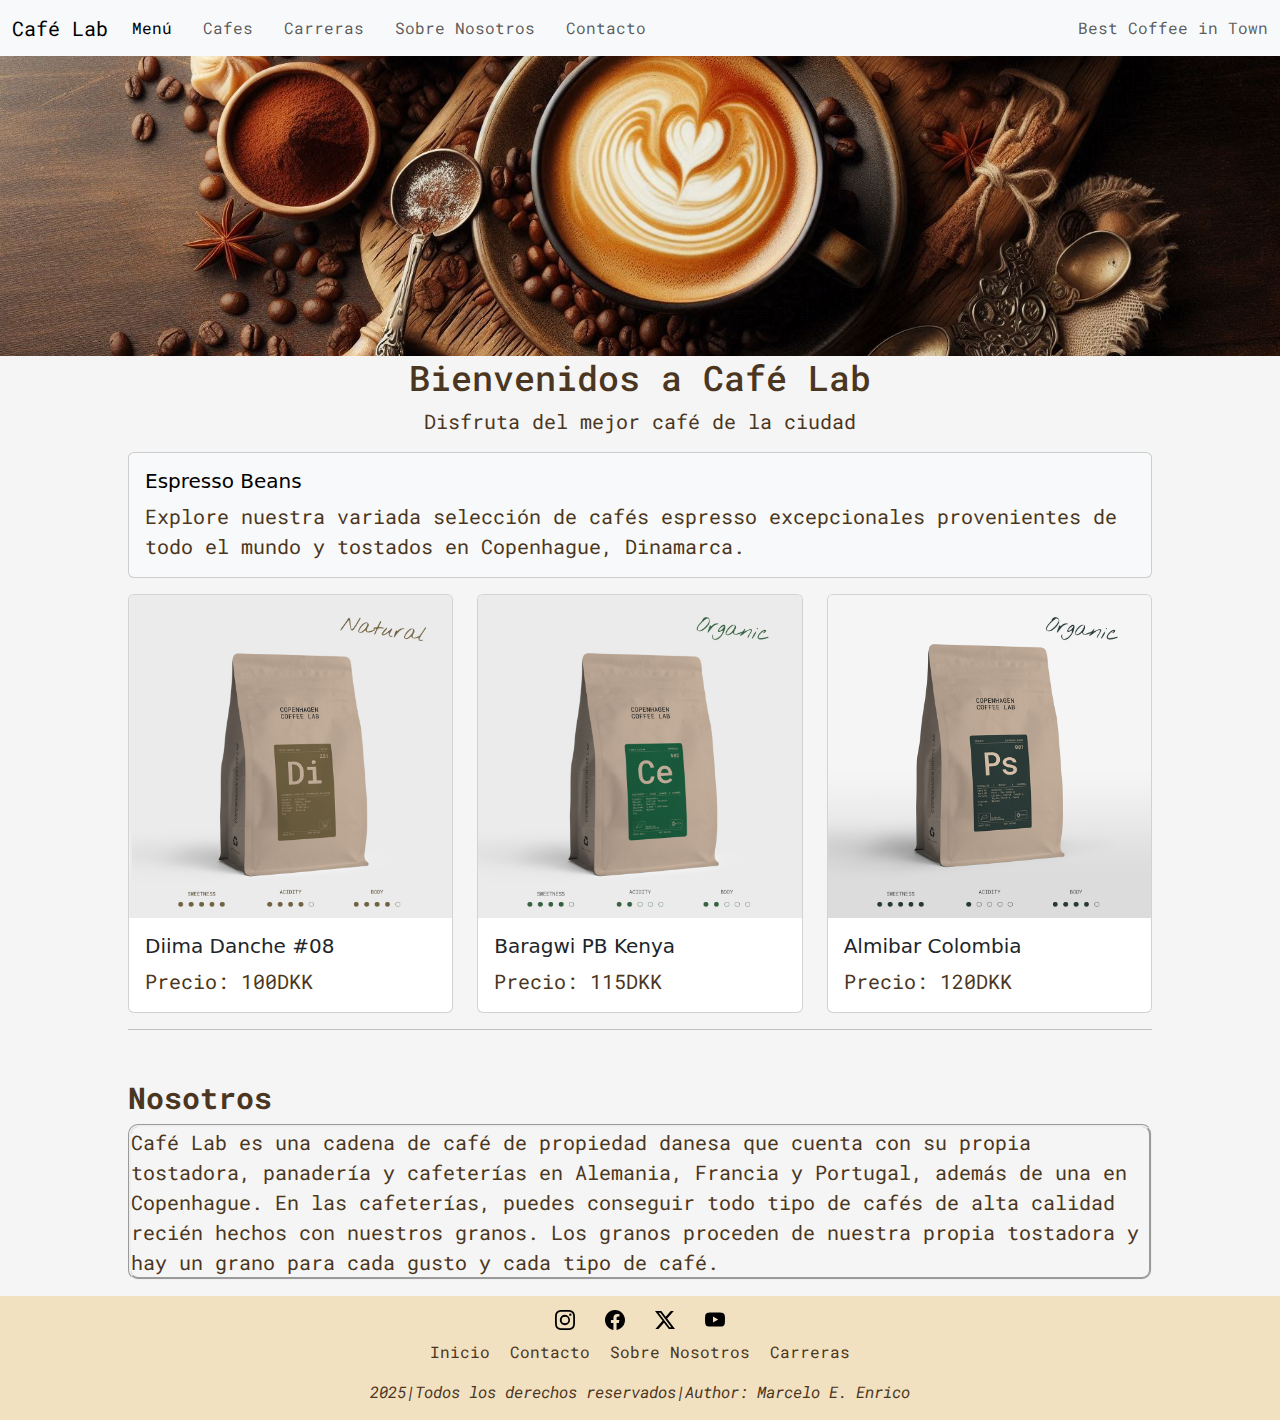
<file: index.html>
<!DOCTYPE html>
<html lang="en">

<head>
    <meta charset="UTF-8">
    <meta name="viewport" content="width=device-width, initial-scale=1.0">
    <meta name="description" content="Disfruta del mejor café de especialidad en Café Lab. Cafés recién tostados, panadería artesanal y un ambiente único en Copenhague, Alemania, Francia y Portugal.">
    <meta name="keywords" content="café, café de especialidad, tostador de café, panadería artesanal, café en Copenhague, Café Lab">
    <link rel="stylesheet" href="./css/style.css">
    <title>Café Lab</title>
    <link href="https://cdn.jsdelivr.net/npm/bootstrap@5.3.3/dist/css/bootstrap.min.css" rel="stylesheet"
        integrity="sha384-QWTKZyjpPEjISv5WaRU9OFeRpok6YctnYmDr5pNlyT2bRjXh0JMhjY6hW+ALEwIH" crossorigin="anonymous">
    <link rel="preconnect" href="https://fonts.googleapis.com">
    <link rel="preconnect" href="https://fonts.gstatic.com" crossorigin>
    <link
        href="https://fonts.googleapis.com/css2?family=Lexend+Giga:wght@100..900&family=Roboto+Mono:ital,wght@0,100..700;1,100..700&display=swap"
        rel="stylesheet">
</head>

<body>
    <header>
        <nav class="navbar navbar-expand-lg bg-body-tertiary">
            <div class="container-fluid">
                <a class="navbar-brand" href="./index.html">Café Lab</a>
                <button class="navbar-toggler" type="button" data-bs-toggle="collapse" data-bs-target="#navbarText"
                    aria-controls="navbarText" aria-expanded="false" aria-label="Toggle navigation">
                    <span class="navbar-toggler-icon"></span>
                </button>
                <div class="collapse navbar-collapse" id="navbarText">
                    <ul class="navbar-nav me-auto mb-2 mb-lg-0">
                        <li class="nav-item">
                            <a class="nav-link active" aria-current="page" href="./html/menu.html">Menú</a>
                        </li>
                        <li class="nav-item">
                            <a class="nav-link" href="./html/cafes.html">Cafes</a>
                        </li>
                        <li class="nav-item">
                            <a class="nav-link" href="./html/careers.html">Carreras</a>
                        </li>
                        <li class="nav-item">
                            <a class="nav-link" href="./html/aboutus.html">Sobre Nosotros</a>
                        </li>
                        <li class="nav-item">
                            <a class="nav-link" href="./html/contacto.html">Contacto</a>
                        </li>
                    </ul>
                    <span class="navbar-text">
                        Best Coffee in Town
                    </span>
                </div>
            </div>
        </nav>
    </header>

    <main>
        <div class="portada">
            <img src="./imagenes/main.jpeg" alt="imagen de cafes para la portada">
        </div>
        <div class="inicio-web">
            <h1>Bienvenidos a Café Lab</h1>
            <p id="inicio-web-subtitle">Disfruta del mejor café de la ciudad</p>


            <div class="container-cafe">
                <div class="card text-bg-light mb-3" style="max-width: 100rem;">
                    <div class="card-body">
                        <h5 class="card-title">Espresso Beans</h5>
                        <p class="card-text">Explore nuestra variada selección de cafés espresso excepcionales
                            provenientes de todo el mundo y
                            tostados en Copenhague, Dinamarca.</p>
                    </div>
                </div>
                <div class="row">
                    <div class="col-md-4">
                        <div class="card">
                            <img src="./imagenes/coffee1.jpg" alt="Primer cafe" class="card-img-top">
                            <div class="card-body">
                                <h5 class="card-title">Diima Danche #08</h5>
                                <p class="card-text">Precio: 100DKK
                                </p>
                            </div>

                        </div>
                    </div>
                    <div class="col-md-4">
                        <div class="card">
                            <img src="./imagenes/coffee2.jpg" alt="Segundo Cafe" class="card-img-top">
                            <div class="card-body">
                                <h5 class="card-title">Baragwi PB Kenya</h5>
                                <p class="card-text">Precio: 115DKK
                                </p>
                            </div>
                        </div>
                    </div>
                    <div class="col-md-4">
                        <div class="card">
                            <img src="./imagenes/coffee3.jpg" alt="Tercer cafe" class="card-img-top">
                            <div class="card-body">
                                <h5 class="card-title">Almibar Colombia</h5>
                                <p class="card-text">Precio: 120DKK
                                </p>
                            </div>
                        </div>
                    </div>
                </div>
                <hr>


                <div class="inicio-web2">
                    <h2>Nosotros</h2>
                    <p>
                        Café Lab es una cadena de café de propiedad danesa que cuenta con su propia tostadora, panadería
                        y cafeterías en Alemania, Francia y Portugal, además de una en Copenhague. En las cafeterías,
                        puedes conseguir todo tipo de cafés de alta calidad recién hechos con nuestros granos. Los
                        granos proceden de nuestra propia tostadora y hay un grano para cada gusto y cada tipo de café.
                    </p>
                </div>
    </main>
    
    <footer class="footer">
        <ul class="social-icon">
            <li class="icon-elem">
                <a href="https://www.instagram.com/"><img src="./imagenes/instagram.svg" alt=""></a>
            </li>
            <li>
                <a href="https://www.facebook.com/"><img src="./imagenes/facebook.svg" alt=""></a>
            </li>
            <li>
                <a href="https://www.x.com/"><img src="./imagenes/twitter-x.svg" alt=""></a>
            </li>
            <li>
                <a href="https://www.youtube.com/"><img src="./imagenes/youtube.svg" alt=""></a>
            </li>
        </ul>
        <ul class="footer-item">
            <li class="footer-elem">
                <a href="./index.html">Inicio</a>
            </li>
            <li class="footer-elem">
                <a href="./html/contacto.html">Contacto</a>
            </li>
            <li class="footer-elem">
                <a href="./html/aboutus.html">Sobre Nosotros</a>
            </li>
            <li class="footer-elem">
                <a href="./html/careers.html">Carreras</a>
            </li>
        </ul>
        <p>2025|Todos los derechos reservados|Author: Marcelo E. Enrico</p>

    </footer>






    <script src="https://cdn.jsdelivr.net/npm/@popperjs/core@2.11.8/dist/umd/popper.min.js"
        integrity="sha384-I7E8VVD/ismYTF4hNIPjVp/Zjvgyol6VFvRkX/vR+Vc4jQkC+hVqc2pM8ODewa9r"
        crossorigin="anonymous"></script>
    <script src="https://cdn.jsdelivr.net/npm/bootstrap@5.3.3/dist/js/bootstrap.min.js"
        integrity="sha384-0pUGZvbkm6XF6gxjEnlmuGrJXVbNuzT9qBBavbLwCsOGabYfZo0T0to5eqruptLy"
        crossorigin="anonymous"></script>
</body>

</html>
</file>
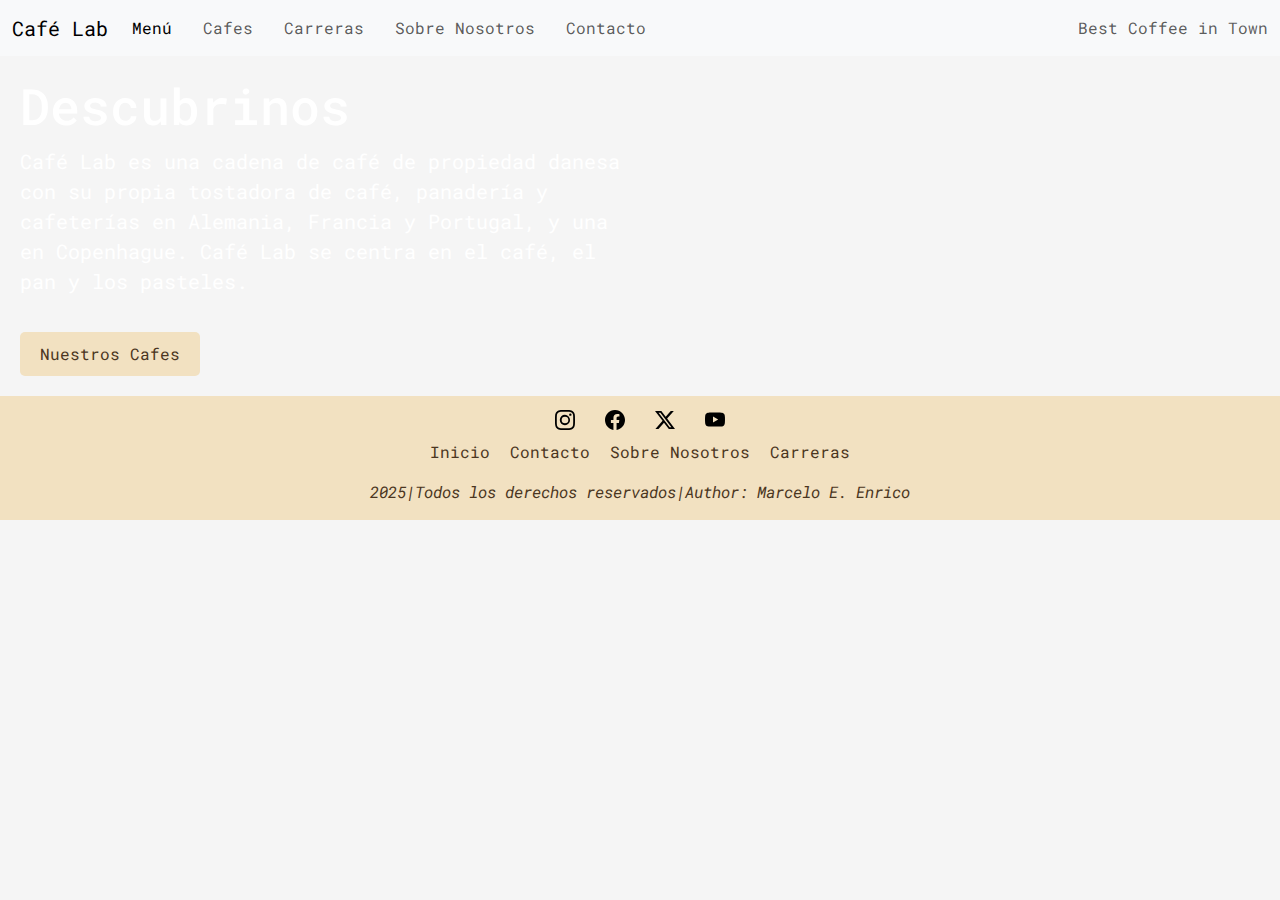
<file: html/aboutus.html>
<!DOCTYPE html>
<html lang="en">

<head>
  <meta charset="UTF-8">
  <meta name="viewport" content="width=device-width, initial-scale=1.0">
  <link rel="stylesheet" href="../css/style.css">
  <title>About-us</title>
  <link href="https://cdn.jsdelivr.net/npm/bootstrap@5.3.3/dist/css/bootstrap.min.css" rel="stylesheet"
    integrity="sha384-QWTKZyjpPEjISv5WaRU9OFeRpok6YctnYmDr5pNlyT2bRjXh0JMhjY6hW+ALEwIH" crossorigin="anonymous">
  <link rel="preconnect" href="https://fonts.googleapis.com">
  <link rel="preconnect" href="https://fonts.gstatic.com" crossorigin>
  <link
    href="https://fonts.googleapis.com/css2?family=Lexend+Giga:wght@100..900&family=Roboto+Mono:ital,wght@0,100..700;1,100..700&display=swap"
    rel="stylesheet">
</head>

<body class>
  <nav class="navbar navbar-expand-lg bg-body-tertiary">
    <div class="container-fluid">
      <a class="navbar-brand" href="../index.html">Café Lab</a>
      <button class="navbar-toggler" type="button" data-bs-toggle="collapse" data-bs-target="#navbarText"
        aria-controls="navbarText" aria-expanded="false" aria-label="Toggle navigation">
        <span class="navbar-toggler-icon"></span>
      </button>
      <div class="collapse navbar-collapse" id="navbarText">
        <ul class="navbar-nav me-auto mb-2 mb-lg-0">
          <li class="nav-item">
            <a class="nav-link active" aria-current="page" href="../html/menu.html">Menú</a>
          </li>
          <li class="nav-item">
            <a class="nav-link" href="../html/cafes.html">Cafes</a>
          </li>
          <li class="nav-item">
            <a class="nav-link" href="../html/careers.html">Carreras</a>
          </li>
          <li class="nav-item">
            <a class="nav-link" href="../html/aboutus.html">Sobre Nosotros</a>
          </li>
          <li class="nav-item">
            <a class="nav-link" href="../html/contacto.html">Contacto</a>
          </li>
        </ul>
        <span class="navbar-text">
          Best Coffee in Town
        </span>
      </div>
    </div>
  </nav>

  <main>
    <div class="hero-image">
      <div class="hero-text">
        <h1>Descubrinos</h1>
        <p>Café Lab es una cadena de café de propiedad danesa con su propia tostadora de café, panadería y cafeterías en
          Alemania, Francia y Portugal, y una en Copenhague. Café Lab se centra en el café, el pan y los pasteles.</p>
        <button><a href="../html/cafes.html">Nuestros Cafes</a></button>
      </div>
    </div>
  </main>







  <footer class="footer">
    <ul class="social-icon">
      <li class="icon-elem">
        <a href="https://www.instagram.com/"><img src="../imagenes/instagram.svg" alt=""></a>
      </li>
      <li>
        <a href="https://www.facebook.com/"><img src="../imagenes/facebook.svg" alt=""></a>
      </li>
      <li>
        <a href="https://www.x.com/"><img src="../imagenes/twitter-x.svg" alt=""></a>
      </li>
      <li>
        <a href="https://www.youtube.com/"><img src="../imagenes/youtube.svg" alt=""></a>
      </li>
    </ul>
    <ul class="footer-item">
      <li class="footer-elem">
        <a href="../index.html">Inicio</a>
      </li>
      <li class="footer-elem">
        <a href="../html/contacto.html">Contacto</a>
      </li>
      <li class="footer-elem">
        <a href="../html/aboutus.html">Sobre Nosotros</a>
      </li>
      <li class="footer-elem">
        <a href="../html/careers.html">Carreras</a>
      </li>
    </ul>
    <p>2025|Todos los derechos reservados|Author: Marcelo E. Enrico</p>

  </footer>

  <script src="https://cdn.jsdelivr.net/npm/@popperjs/core@2.11.8/dist/umd/popper.min.js"
    integrity="sha384-I7E8VVD/ismYTF4hNIPjVp/Zjvgyol6VFvRkX/vR+Vc4jQkC+hVqc2pM8ODewa9r"
    crossorigin="anonymous"></script>
  <script src="https://cdn.jsdelivr.net/npm/bootstrap@5.3.3/dist/js/bootstrap.min.js"
    integrity="sha384-0pUGZvbkm6XF6gxjEnlmuGrJXVbNuzT9qBBavbLwCsOGabYfZo0T0to5eqruptLy"
    crossorigin="anonymous"></script>
</body>

</html>
</file>
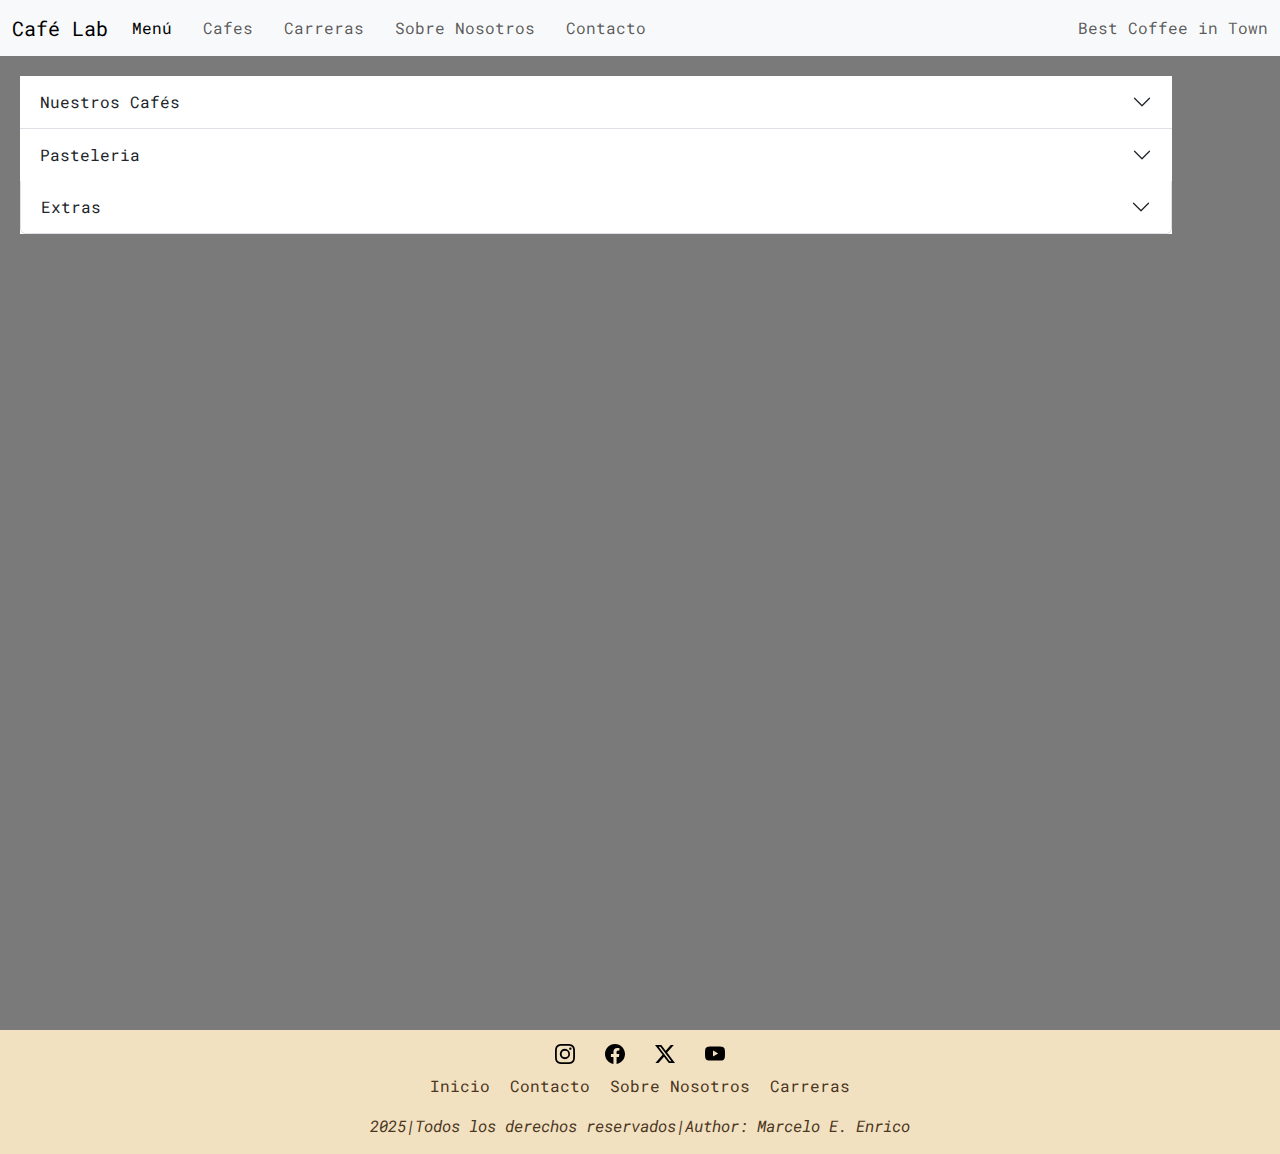
<file: html/menu.html>
<!DOCTYPE html>
<html lang="en">

<head>
  <meta charset="UTF-8">
  <meta name="viewport" content="width=device-width, initial-scale=1.0">
  <meta name="description" content="mira nuestro menu en cafe lab, con mucha variedad de cafés y de la mejor calidad">
  <meta name="keywords" content="menú, café, café molido, filtros, pasteleria, panadería, precio ">
  <link rel="stylesheet" href="../css/style.css">
  <title>Menú</title>
  <link href="https://cdn.jsdelivr.net/npm/bootstrap@5.3.3/dist/css/bootstrap.min.css" rel="stylesheet"
    integrity="sha384-QWTKZyjpPEjISv5WaRU9OFeRpok6YctnYmDr5pNlyT2bRjXh0JMhjY6hW+ALEwIH" crossorigin="anonymous">
  <link rel="preconnect" href="https://fonts.googleapis.com">
  <link rel="preconnect" href="https://fonts.gstatic.com" crossorigin>
  <link
    href="https://fonts.googleapis.com/css2?family=Lexend+Giga:wght@100..900&family=Roboto+Mono:ital,wght@0,100..700;1,100..700&display=swap"
    rel="stylesheet">
</head>

<body class="body-menu">
  <nav class="navbar navbar-expand-lg bg-body-tertiary">
    <div class="container-fluid">
      <a class="navbar-brand" href="../index.html">Café Lab</a>
      <button class="navbar-toggler" type="button" data-bs-toggle="collapse" data-bs-target="#navbarText"
        aria-controls="navbarText" aria-expanded="false" aria-label="Toggle navigation">
        <span class="navbar-toggler-icon"></span>
      </button>
      <div class="collapse navbar-collapse" id="navbarText">
        <ul class="navbar-nav me-auto mb-2 mb-lg-0">
          <li class="nav-item">
            <a class="nav-link active" aria-current="page" href="../html/menu.html">Menú</a>
          </li>
          <li class="nav-item">
            <a class="nav-link" href="../html/cafes.html">Cafes</a>
          </li>
          <li class="nav-item">
            <a class="nav-link" href="../html/careers.html">Carreras</a>
          </li>
          <li class="nav-item">
            <a class="nav-link" href="../html/aboutus.html">Sobre Nosotros</a>
          </li>
          <li class="nav-item">
            <a class="nav-link" href="../html/contacto.html">Contacto</a>
          </li>
        </ul>
        <span class="navbar-text">
          Best Coffee in Town
        </span>
      </div>
    </div>
  </nav>

  <main>

    <div class="accordion accordion-flush" id="menu-cafe">
      <div class="accordion-item">
        <h2 class="accordion-header">
          <button class="accordion-button collapsed" type="button" data-bs-toggle="collapse" data-bs-target="#flush-collapseOne" aria-expanded="false" aria-controls="flush-collapseOne">
            Nuestros Cafés
          </button>
        </h2>
        <div id="flush-collapseOne" class="accordion-collapse collapse" data-bs-parent="#accordionFlushExample">
          <div class="accordion-body">
            <p>Espresso Single//30DKK</p>
            <p>Espresso Doble//32DKK</p>
            <p>Latte Machiatto//36DKK</p>
            <p>Cafe Americano//38DKK</p>
            <p>Cafe Latte//42DKK</p>
            <p>Capuccino//42DKK</p>
          </div>
        </div>
      </div>
      <div class="accordion-item">
        <h2 class="accordion-header">
          <button class="accordion-button collapsed" type="button" data-bs-toggle="collapse" data-bs-target="#flush-collapseTwo" aria-expanded="false" aria-controls="flush-collapseTwo">
            Pasteleria
          </button>
        </h2>
        <div id="flush-collapseTwo" class="accordion-collapse collapse" data-bs-parent="#accordionFlushExample">
          <div class="accordion-body">
            <p>Croissant//20DKK</p>
            <p>Cookie//22DKK</p>
            <p>Muffin//25DKK</p>
            <p>Rol de Canela//25DKK</p>
            <p>Spandau Creme//25DKK</p>
          </div>
          </div>
          <div class="accordion-item">
            <h2 class="accordion-header">
              <button class="accordion-button collapsed" type="button" data-bs-toggle="collapse" data-bs-target="#flush-collapseThree" aria-expanded="false" aria-controls="flush-collapseThree">
                Extras
              </button>
            </h2>
            <div id="flush-collapseThree" class="accordion-collapse collapse" data-bs-parent="#accordionFlushExample">
              <div class="accordion-body">
                <p>Leche de Avena//5DKK</p>
                <p>Extra Espresso Shot//10DKK</p>
                <p>Crema Batida//10DKK</p>
                <p>Tostada C/Manteca y Queso//20DKK</p>
              </div>
            </div>
          </div>
        
      </div>
      </div>
    </div>

  </main>

  <div class="wrapper">
   <footer class="footer">
    <ul class="social-icon">
      <li class="icon-elem">
        <a href="https://www.instagram.com/"><img src="../imagenes/instagram.svg" alt=""></a>
      </li>
      <li>
        <a href="https://www.facebook.com/"><img src="../imagenes/facebook.svg" alt=""></a>
      </li>
      <li>
        <a href="https://www.x.com/"><img src="../imagenes/twitter-x.svg" alt=""></a>
      </li>
      <li>
        <a href="https://www.youtube.com/"><img src="../imagenes/youtube.svg" alt=""></a>
      </li>
    </ul>
    <ul class="footer-item">
      <li class="footer-elem">
        <a href="../index.html">Inicio</a>
      </li>
      <li class="footer-elem">
        <a href="../html/contacto.html">Contacto</a>
      </li>
      <li class="footer-elem">
        <a href="../html/aboutus.html">Sobre Nosotros</a>
      </li>
      <li class="footer-elem">
        <a href="../html/careers.html">Carreras</a>
      </li>
    </ul>
    <p>2025|Todos los derechos reservados|Author: Marcelo E. Enrico</p>
  </footer>
</div>
  <script src="https://cdn.jsdelivr.net/npm/@popperjs/core@2.11.8/dist/umd/popper.min.js"
    integrity="sha384-I7E8VVD/ismYTF4hNIPjVp/Zjvgyol6VFvRkX/vR+Vc4jQkC+hVqc2pM8ODewa9r"
    crossorigin="anonymous"></script>
  <script src="https://cdn.jsdelivr.net/npm/bootstrap@5.3.3/dist/js/bootstrap.min.js"
    integrity="sha384-0pUGZvbkm6XF6gxjEnlmuGrJXVbNuzT9qBBavbLwCsOGabYfZo0T0to5eqruptLy"
    crossorigin="anonymous"></script>
</body>

</html>
</file>
<file: css/style.css>
/* Header */
.container-fluid {
  font-family: "Roboto Mono", monospace;
}

.navbar-nav {
  gap: 15px;
}

/* main-index */
body {
  background-color: #f5f5f5 !important;
}

.portada {
  display: flex;
}
.portada img {
  width: 100%;
  height: 300px;
  object-fit: cover;
}

.inicio-web h1 {
  font-family: "Roboto Mono", monospace;
  color: #4b3621;
  text-align: center;
  font-size: 35px;
}
.inicio-web p {
  font-family: "Roboto Mono", monospace;
  color: #4b3621;
  font-size: 20px;
}
.inicio-web #inicio-web-subtitle {
  text-align: center;
}
.inicio-web h2 {
  font-family: "Roboto Mono", monospace;
  font-weight: bold;
  text-decoration: underline;
  font-size: 30px;
  color: #4b3621;
}

.container-cafe {
  width: 80%;
  height: auto;
  margin: auto;
}

.inicio-web2 {
  display: grid;
  grid-template-rows: 1fr;
  grid-template-columns: auto;
  margin-top: 50px;
}
.inicio-web2 p {
  border-style: groove;
  border-radius: 10px;
  background-color: #f5f5f5;
}
.inicio-web2 h2 {
  text-align: left;
  text-decoration: none;
}

/* menu */
.body-menu {
  background-image: linear-gradient(rgba(0, 0, 0, 0.5), rgba(0, 0, 0, 0.5)), url(https://images.pexels.com/photos/851555/pexels-photo-851555.jpeg?auto=compress&cs=tinysrgb&w=1260&h=750&dpr=2);
  background-size: cover;
}

#menu-cafe {
  display: flex;
  flex-direction: column;
  font-family: "Roboto Mono", monospace;
  width: 90%;
  height: auto;
  margin: 20px;
}

/* cafes */
.cafes-container {
  display: grid;
  grid-template-columns: 1fr 1fr;
  grid-template-rows: repeat(3, auto);
  font-family: "Roboto Mono", monospace;
  grid-template-areas: "header header" "texto texto2" "boton texto2" "foto texto2";
  margin: 50px auto;
  width: 80%;
  gap: 10px;
}

.nuestros-cafes h1 {
  grid-area: header;
}
.nuestros-cafes p {
  grid-area: texto;
}
.nuestros-cafes button {
  grid-area: boton;
  margin-top: 5px;
  padding: 10px 20px;
  font-size: 1rem;
  color: white;
  background: #f2e1c1;
  border: none;
  cursor: pointer;
  border-radius: 5px;
  transition: 0.3s;
  margin-bottom: 30px;
}
.nuestros-cafes button:hover {
  background: #cc5500;
}
.nuestros-cafes a {
  text-decoration: none;
  color: #4b3621;
  font-family: "Roboto Mono" monospace;
}
.nuestros-cafes img {
  grid-area: foto;
  width: 100%;
  height: auto;
}

.ubicacion-cafes p {
  grid-area: texto2;
  margin: 30px;
}

.distrito-cafe {
  font-size: 30px;
  color: gray;
}

.pais-cafe {
  font-size: 60px;
}

@media (max-width: 768px) {
  /*Cafes*/
  .cafes-container {
    display: flex;
    flex-direction: column;
  }
  .pais-cafe {
    font-size: 40px;
  }
}
/* carreras */
.carreras-cafe {
  display: grid;
  grid-template-columns: 1fr 1fr;
  grid-template-rows: repeat(3, auto);
  font-family: "Roboto Mono", monospace;
  grid-template-areas: "header foto" "texto foto" "texto2 foto";
  margin: 50px auto;
  width: 80%;
  gap: 10px;
}
.carreras-cafe img {
  width: 550px;
  height: auto;
  grid-area: foto;
}
.carreras-cafe h1 {
  grid-area: header;
}

.texto-carreras {
  grid-area: texto;
}

.texto-carreras2 {
  grid-area: texto2;
}

.open-positions {
  display: grid;
  grid-template-columns: 1fr 1fr 1fr;
  font-family: "Roboto Mono", monospace;
  align-items: center;
  margin: 50px auto;
  width: 80%;
  gap: 20px;
}
.open-positions h2 {
  color: #4b3621;
  grid-column: span 3;
  text-align: left;
}

.job-position {
  font-weight: bold;
}

.job-country {
  text-align: left;
}

@media (max-width: 768px) {
  .carreras-cafe {
    display: flex;
    flex-direction: column;
  }
  .carreras-cafe img {
    width: 300px;
    height: auto;
  }
}
/* sobre nosotros */
.hero-image {
  width: 100%;
  height: auto;
  background: url("https://www.redber.co.uk/cdn/shop/articles/img-1710927063484_0ded4104-6c9b-40cf-b9ad-17d9a1854faa.jpg") no-repeat center center/cover;
  display: flex;
  flex-direction: column;
  align-items: left;
  justify-content: left;
  color: white;
  text-align: left;
  padding: 20px;
  font-family: "Roboto Mono", monospace;
}
.hero-image h1 {
  font-size: 50px;
  margin-bottom: 10px;
}
.hero-image p {
  font-size: 20px;
  max-width: 600px;
}
.hero-image button {
  margin-top: 20px;
  padding: 10px 20px;
  font-size: 1rem;
  color: white;
  background: #f2e1c1;
  border: none;
  cursor: pointer;
  border-radius: 5px;
  transition: 0.3s;
}
.hero-image button:hover {
  background: #cc5500;
}
.hero-image a {
  text-decoration: none;
  color: #4b3621;
}

/* contacto */
.container-form {
  font-family: "Roboto Mono", monospace;
}
.container-form form {
  margin: 15px;
}

.direccion-contacto {
  display: flex;
  flex-direction: column;
  align-items: center;
  padding: 20px;
  margin: 10px;
}
.direccion-contacto p {
  margin: 2px;
  font-family: "Roboto Mono", monospace;
}

.ventas-contacto {
  display: flex;
  flex-direction: column;
  align-items: center;
  padding: 20px;
  margin: 10px;
}
.ventas-contacto p {
  margin: 2px;
  font-family: "Roboto Mono", monospace;
}
.ventas-contacto a {
  text-decoration: none;
  color: #4b3621;
  font-weight: bold;
}

/* footer */
.wrapper {
  min-height: 100vh;
  display: flex; /*Solo para el html del menu, para que se pueda ver bien*/
  flex-direction: column;
}

.footer {
  display: flex;
  font-family: "Roboto Mono", monospace;
  background-color: #f2e1c1;
  justify-content: center;
  align-items: center;
  flex-direction: column;
  margin-top: auto;
}
.footer ul {
  list-style-type: none;
  padding: 0px;
}
.footer a {
  color: #4b3621;
  text-decoration: none;
}
.footer p {
  color: #4b3621;
  font-style: italic;
}
.footer .footer-item {
  display: flex;
  flex-wrap: wrap;
  justify-content: center;
  gap: 20px;
}

.social-icon {
  display: flex;
  justify-content: center;
  align-items: center;
  margin: 10px 5px;
  gap: 20px;
  flex-wrap: wrap;
  padding: 0px;
}
.social-icon img {
  width: 30px;
  height: 20px;
}

@media (max-width: 768px) {
  .footer-item {
    flex-direction: column;
    text-align: center;
    gap: 8px;
  }
  .footer p {
    text-align: center;
    font-size: 10px;
  }
}

/*# sourceMappingURL=style.css.map */
</file>
